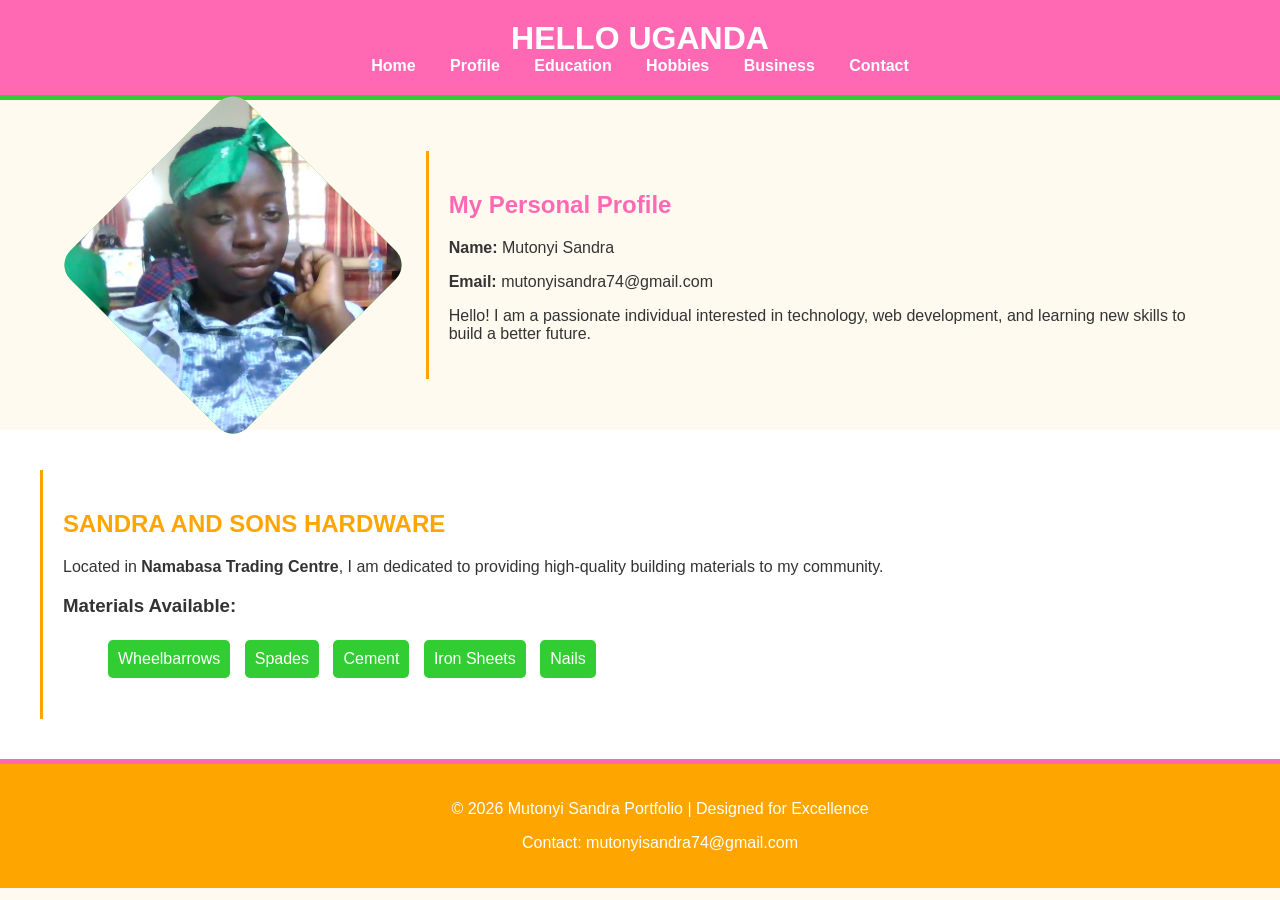
<file: MUTONYI SANDRA/Index.html>
<!DOCTYPE html>
<html lang="en">
<head>
    <meta charset="utf-8">
    <title>Mutonyi Sandra | Portfolio</title>

    <style>
        /* Color Theme & Variables */
        :root {
            --pink: #ff69b4;
            --lemon-green: #32cd32;
            --orange: #ffa500;
            --white: #ffffff;
        }

        body {
            font-family: 'Segoe UI', Tahoma, Geneva, Verdana, sans-serif;
            margin: 0;
            padding: 0;
            background-color: #fffaf0; /* Light cream background */
            color: #333;
        }

        /* Header Styles */
        header {
            background-color: var(--pink);
            padding: 20px;
            text-align: center;
            border-bottom: 5px solid var(--lemon-green);
        }

        .menu a {
            color: white;
            text-decoration: none;
            margin: 0 15px;
            font-weight: bold;
            transition: color 0.3s, transform 0.3s;
            display: inline-block;
        }

        .menu a:hover {
            color: var(--orange);
            transform: scale(1.2) rotate(5deg); /* Animation on hover */
        }

        /* Main Content Layout */
        .container {
            display: flex;
            flex-wrap: wrap;
            padding: 40px;
            align-items: center;
        }

        /* Heart Shaped Frame for Image */
        .profile-frame {
            flex: 1;
            min-width: 300px;
            display: flex;
            justify-content: center;
            animation: fadeIn 2s ease-in;
        }

        .heart-img {
            width: 250px;
            height: 250px;
            object-fit: cover;
            /* Heart Shape Clip Path */
            clip-path: path('M12 4.435c-1.989-5.399-12-4.597-12 3.568 0 4.06 3.06 6.06 12 14.194 8.94-8.134 12-10.134 12-14.194 0-8.165-10.011-8.967-12-3.568z');
            transform: scale(10); /* Adjusting path scale */
            background-color: var(--orange);
            border: 4px solid var(--lemon-green);
        }

        /* Standard Heart Shape using border-radius for better compatibility */
        .heart-fallback {
            width: 250px;
            height: 250px;
            background-color: var(--lemon-green);
            position: relative;
            transform: rotate(-45deg);
            overflow: hidden;
            border-radius: 20px;
        }
        
        .heart-fallback img {
            width: 100%;
            height: 100%;
            transform: rotate(45deg) scale(1.4);
            object-fit: cover;
        }

        .content-text {
            flex: 2;
            padding: 20px;
            border-left: 3px solid var(--orange);
        }

        /* Animations */
        @keyframes fadeIn {
            from { opacity: 0; transform: translateY(20px); }
            to { opacity: 1; transform: translateY(0); }
        }

        .business-list li {
            list-style: none;
            padding: 10px;
            margin: 5px;
            background: var(--lemon-green);
            color: white;
            display: inline-block;
            border-radius: 5px;
            animation: slideIn 0.5s ease-out forwards;
            opacity: 0;
        }

        @keyframes slideIn {
            from { transform: translateX(-50px); opacity: 0; }
            to { transform: translateX(0); opacity: 1; }
        }

        /* Footer */
        footer {
            background-color: var(--orange);
            color: white;
            text-align: center;
            padding: 20px;
            position: relative;
            bottom: 0;
            width: 100%;
            border-top: 5px solid var(--pink);
        }
    </style>

<header>
    <h1 style="color: white; margin: 0;">HELLO UGANDA</h1>
    <div class="menu">
         <a href="Index.html">Home</a>
        <a href="my profile.html">Profile</a>
        <a href="Education.html">Education</a>
        <a href="hobbies.html">Hobbies</a>
        <a href="mybusiness.html">Business</a>
        <a href="contact us.html">Contact</a>
    </div>
</header>

<div class="container" id="profile">
    <div class="profile-frame">
        <div class="heart-fallback">
            <img src="photo.jpg" alt="Mutonyi Sandra">
        </div>
    </div>

    <div class="content-text">
        <h2 style="color: var(--pink);">My Personal Profile</h2>
        <p><strong>Name:</strong> Mutonyi Sandra</p>
        <p><strong>Email:</strong> mutonyisandra74@gmail.com</p>
        <p>Hello! I am a passionate individual interested in technology, web development, and learning new skills to build a better future.</p>
    </div>
</div>

<div class="container" style="background-color: white;" id="business">
    <div class="content-text">
        <h2 style="color: var(--orange);">SANDRA AND SONS HARDWARE</h2>
        <p>Located in <strong>Namabasa Trading Centre</strong>, I am dedicated to providing high-quality building materials to my community.</p>
        <h3>Materials Available:</h3>
        <ul class="business-list">
            <li style="animation-delay: 0.1s;">Wheelbarrows</li>
            <li style="animation-delay: 0.2s;">Spades</li>
            <li style="animation-delay: 0.3s;">Cement</li>
            <li style="animation-delay: 0.4s;">Iron Sheets</li>
            <li style="animation-delay: 0.5s;">Nails</li>
        </ul>
    </div>
</div>

<footer>
    <p>&copy; 2026 Mutonyi Sandra Portfolio | Designed for Excellence</p>
    <p>Contact: mutonyisandra74@gmail.com</p>
</footer>

</body>
</html>
</file>
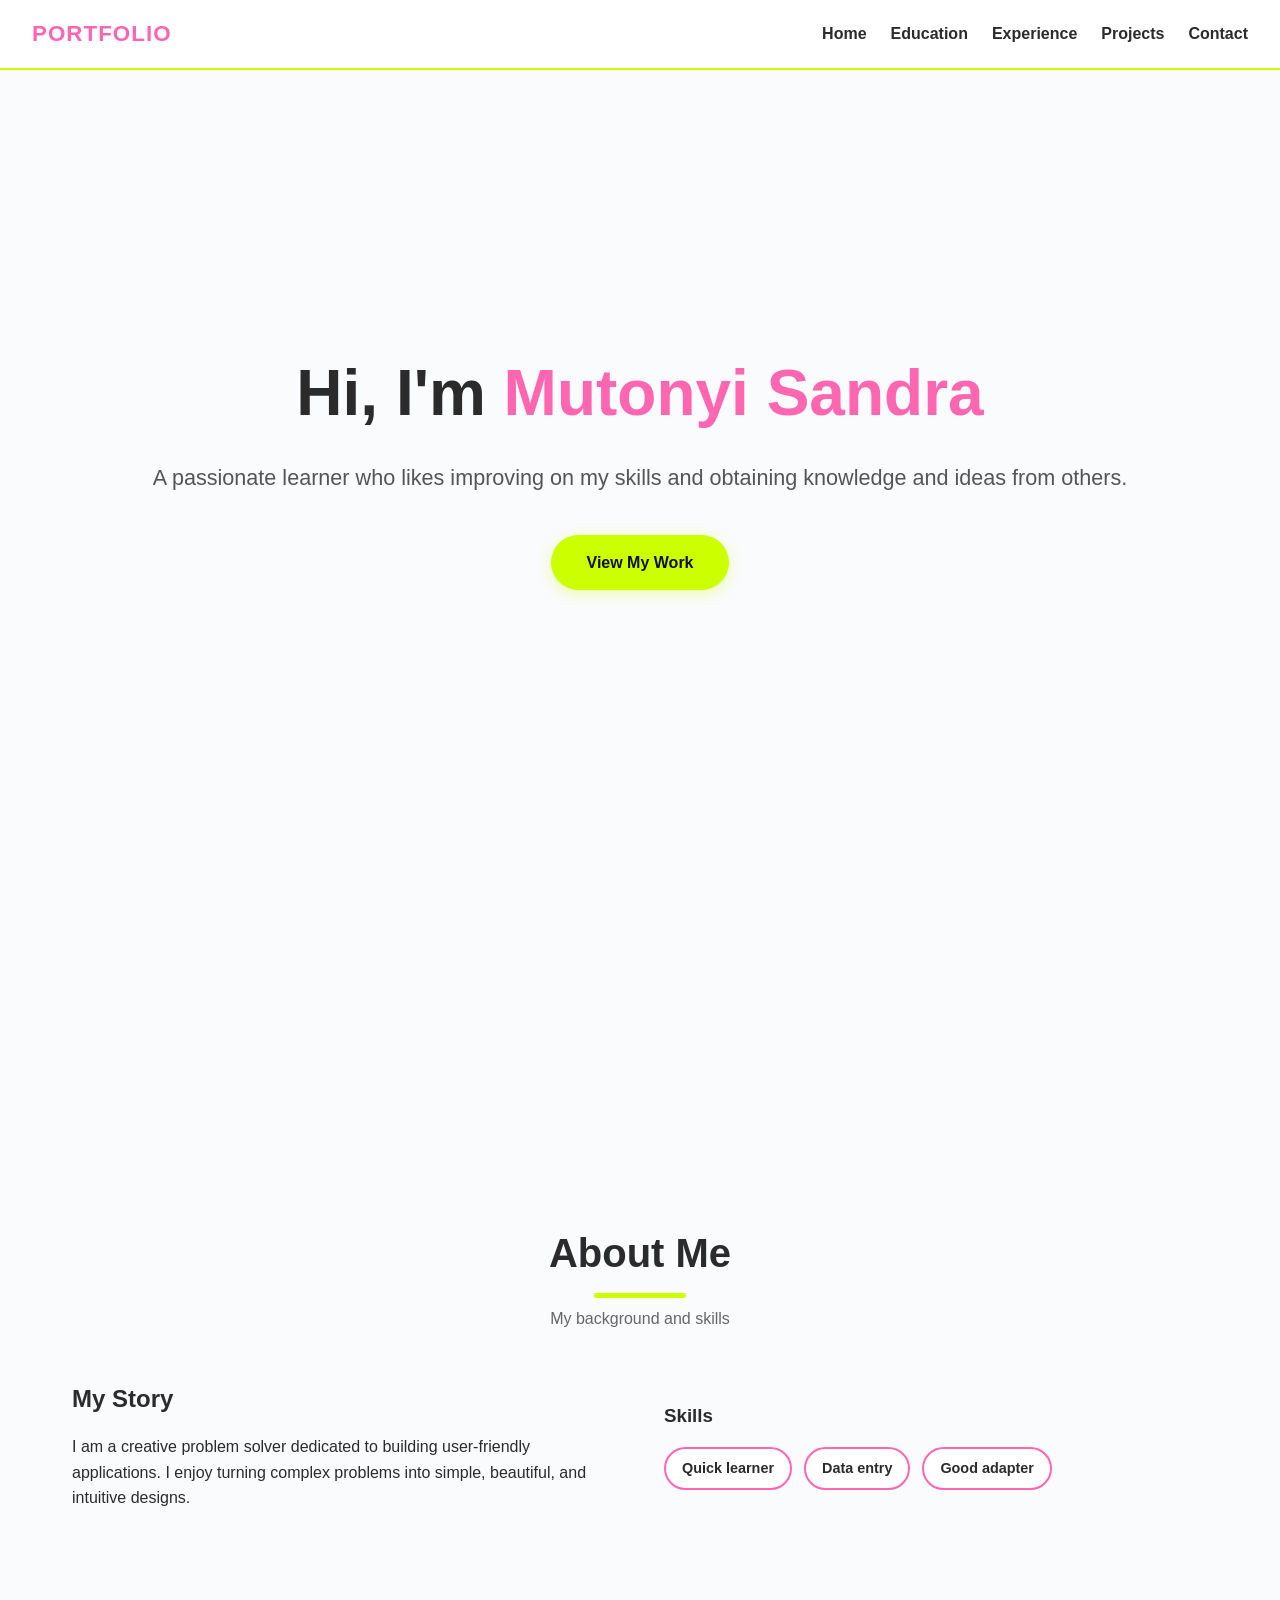
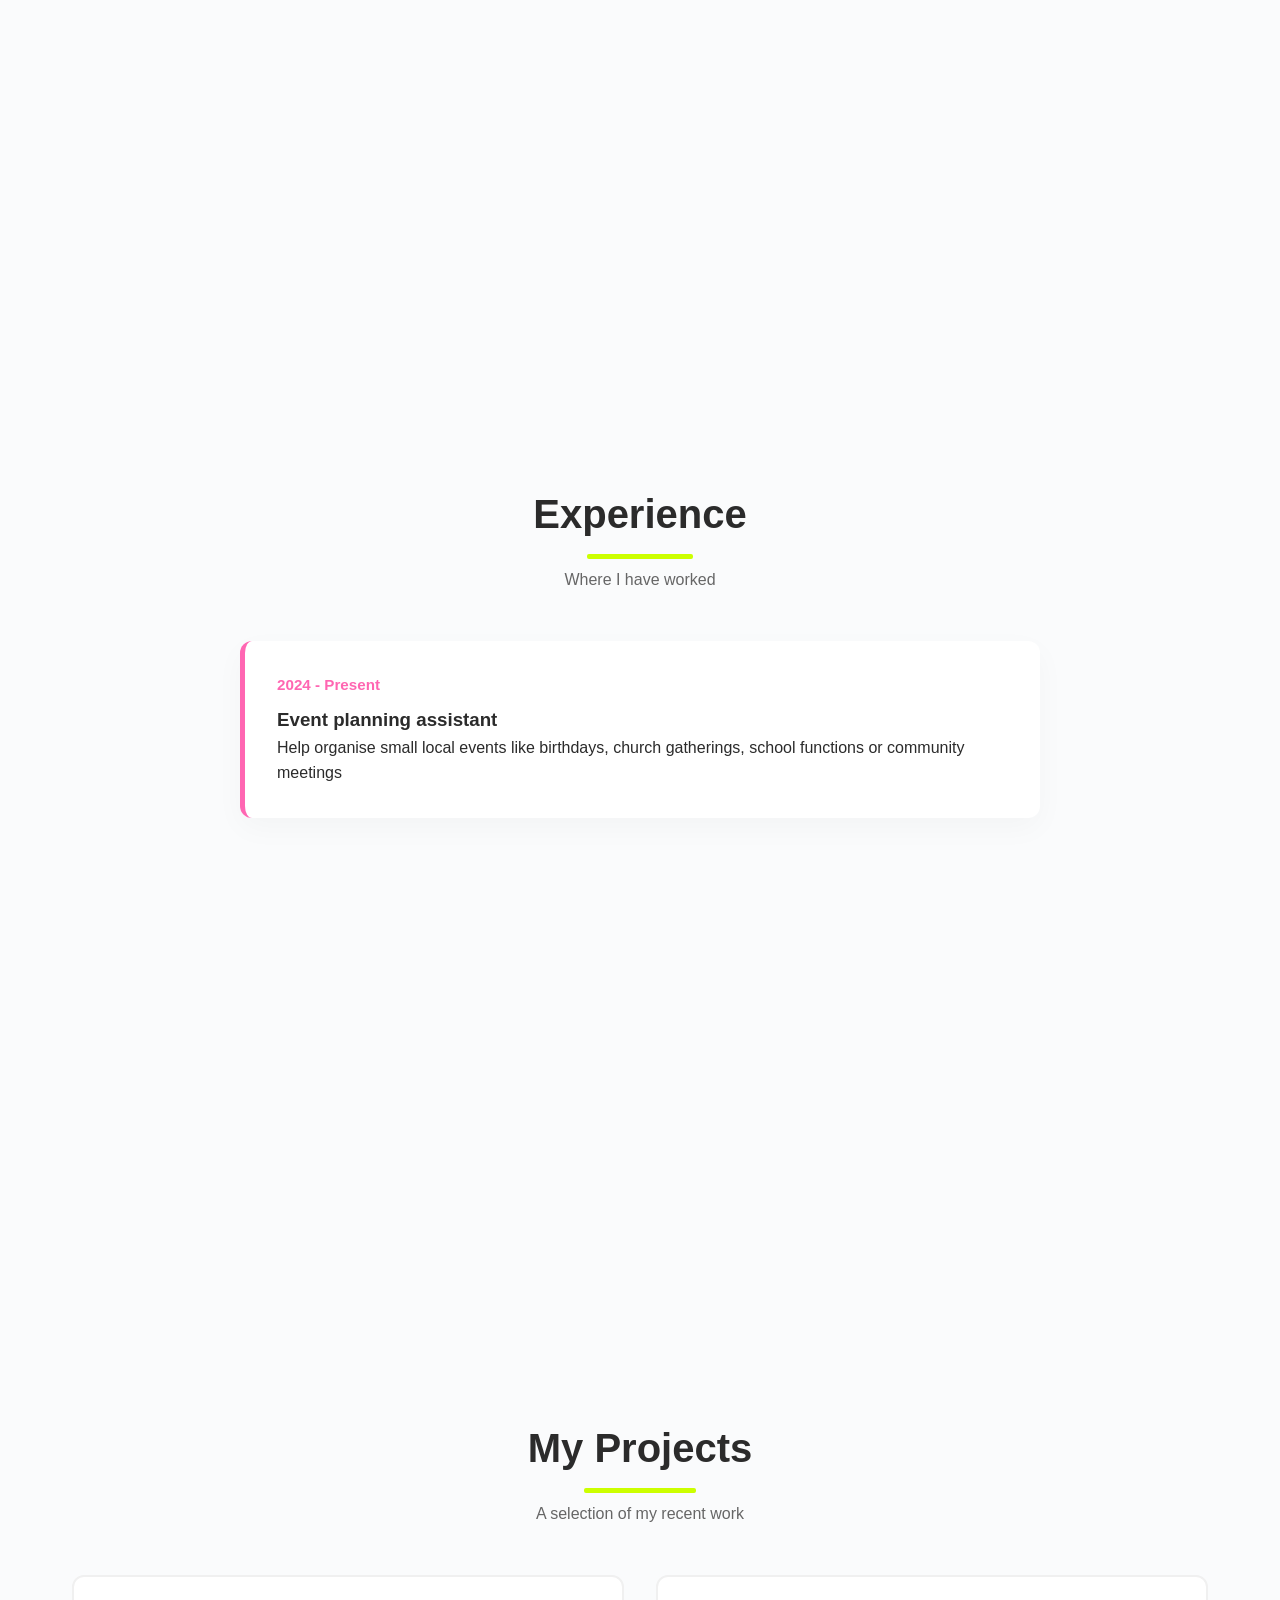
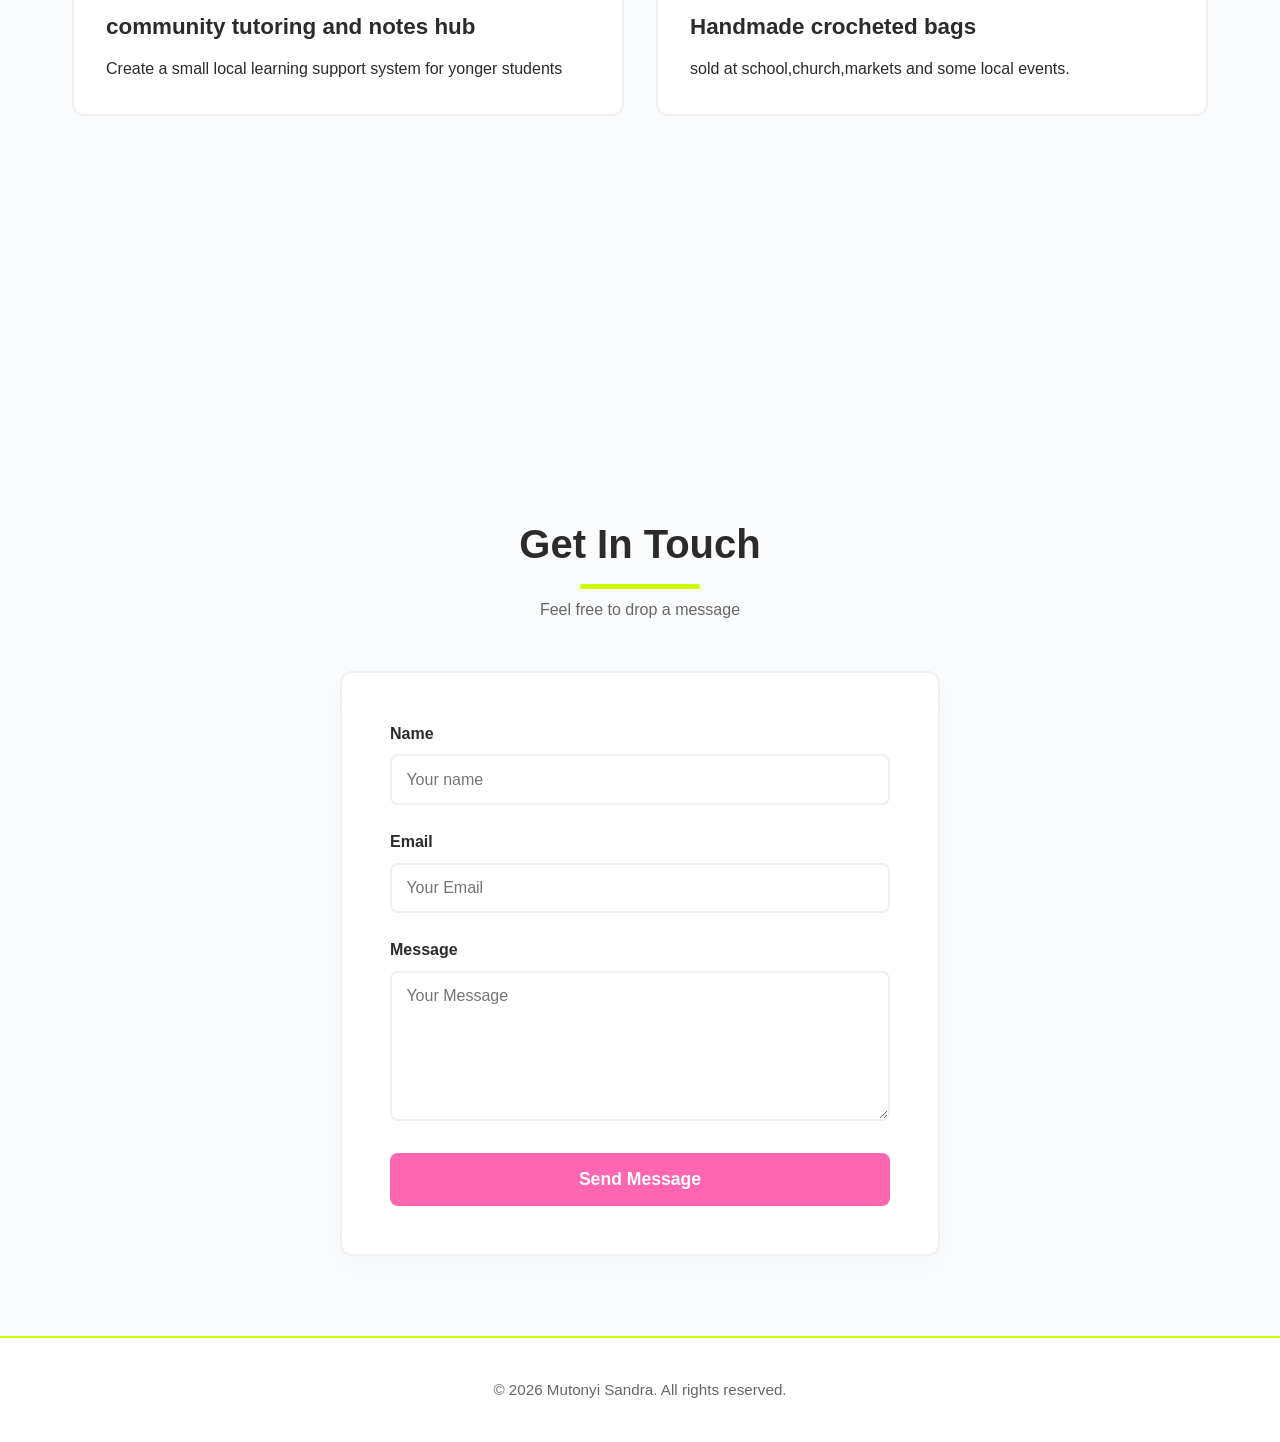
<file: mutonyi/Index.html>
<!DOCTYPE html>
<html lang="en">
<head>
    <meta charset="UTF-8">
    <meta name="viewport" content="width=device-width, initial-scale=1.0">
    <title>Personal Portfolio</title>
    <style>
        /* Base Reset & Variables */
        * {
            margin: 0;
            padding: 0;
            box-sizing: border-box;
            font-family: 'Segoe UI', Tahoma, Geneva, Verdana, sans-serif;
        }
        :root {
            --bg-color: #fafbfc;
            --text-color: #2b2b2b;
            --primary-pink: #ff66b2;
            --primary-pink-hover: #e04d97;
            --lemon-green: #ccff00;
            --lemon-green-dark: #a3cc00;
            --card-bg: #ffffff;
            --border-color: #f0f0f0;
        }
        html {
            scroll-behavior: smooth;
        }
        body {
            background-color: var(--bg-color);
            color: var(--text-color);
            line-height: 1.6;
        }

        /* Navigation Bar */
        nav {
            position: fixed;
            top: 0;
            width: 100%;
            background: rgba(255, 255, 255, 0.9);
            backdrop-filter: blur(10px);
            border-bottom: 2px solid var(--lemon-green);
            z-index: 1000;
            display: flex;
            justify-content: space-between;
            align-items: center;
            padding: 1rem 2rem;
        }
        .logo {
            font-weight: 800;
            font-size: 1.4rem;
            color: var(--primary-pink);
            text-transform: uppercase;
            letter-spacing: 1px;
        }
        .nav-links {
            display: flex;
            list-style: none;
            gap: 1.5rem;
        }
        .nav-links a {
            text-decoration: none;
            color: var(--text-color);
            font-weight: 600;
            transition: color 0.3s;
        }
        .nav-links a:hover {
            color: var(--primary-pink);
        }

        /* Section Layouts */
        section {
            padding: 7rem 2rem 5rem 2rem;
            min-height: 100vh;
            display: flex;
            flex-direction: column;
            justify-content: center;
            align-items: center;
            max-width: 1200px;
            margin: 0 auto;
        }
        h2 {
            font-size: 2.5rem;
            margin-bottom: 0.5rem;
            text-align: center;
            position: relative;
            display: inline-block;
        }
        h2::after {
            content: '';
            display: block;
            width: 50%;
            height: 5px;
            background: var(--lemon-green);
            margin: 0.5rem auto 0 auto;
            border-radius: 2px;
        }
        .subtitle {
            color: #666;
            margin-bottom: 3rem;
            text-align: center;
            font-weight: 500;
        }

        /* 1. Home Section */
        #home {
            text-align: center;
        }
        #home h1 {
            font-size: 4rem;
            margin-bottom: 1rem;
            font-weight: 800;
        }
        .highlight-pink {
            color: var(--primary-pink);
        }
        #home p {
            font-size: 1.35rem;
            color: #555;
            margin-bottom: 2.5rem;
        }
        .btn {
            display: inline-block;
            background: var(--lemon-green);
            color: #111;
            padding: 0.9rem 2.2rem;
            border-radius: 50px;
            text-decoration: none;
            font-weight: 700;
            box-shadow: 0 4px 15px rgba(204, 255, 0, 0.3);
            transition: all 0.3s ease;
        }
        .btn:hover {
            background: var(--lemon-green-dark);
            transform: translateY(-2px);
            box-shadow: 0 6px 20px rgba(204, 255, 0, 0.4);
        }

        /* 2. About Section */
        .about-content {
            display: grid;
            grid-template-columns: 1fr 1fr;
            gap: 3rem;
            align-items: center;
            width: 100%;
        }
        .about-text h3 {
            margin-bottom: 1rem;
            font-size: 1.5rem;
        }
        .skills-grid {
            display: flex;
            flex-wrap: wrap;
            gap: 0.75rem;
            margin-top: 1rem;
        }
        .skill-tag {
            background: #fff;
            border: 2px solid var(--primary-pink);
            color: var(--text-color);
            padding: 0.5rem 1rem;
            border-radius: 50px;
            font-size: 0.9rem;
            font-weight: 600;
        }

        /* 3. Experience Section */
        .timeline {
            width: 100%;
            max-width: 800px;
        }
        .timeline-item {
            background: var(--card-bg);
            padding: 2rem;
            border-radius: 12px;
            border-left: 5px solid var(--primary-pink);
            margin-bottom: 2rem;
            box-shadow: 0 10px 30px rgba(0,0,0,0.03);
        }
        .timeline-date {
            font-size: 0.95rem;
            color: var(--primary-pink);
            font-weight: 700;
            margin-bottom: 0.5rem;
        }

        /* 4. Projects Section */
        .projects-grid {
            display: grid;
            grid-template-columns: repeat(auto-fit, minmax(300px, 1fr));
            gap: 2rem;
            width: 100%;
        }
        .project-card {
            background: var(--card-bg);
            border: 2px solid var(--border-color);
            border-radius: 12px;
            overflow: hidden;
            transition: all 0.3s ease;
        }
        .project-card:hover {
            transform: translateY(-5px);
            border-color: var(--lemon-green);
            box-shadow: 0 10px 20px rgba(0,0,0,0.05);
        }
        .project-info {
            padding: 2rem;
        }
        .project-info h3 {
            margin-bottom: 0.75rem;
            font-size: 1.4rem;
        }

        /* 5. Contact Section */
        .contact-form {
            background: var(--card-bg);
            border: 2px solid var(--border-color);
            padding: 3rem;
            border-radius: 12px;
            width: 100%;
            max-width: 600px;
            box-shadow: 0 10px 30px rgba(0,0,0,0.02);
        }
        .form-group {
            margin-bottom: 1.5rem;
        }
        .form-group label {
            display: block;
            margin-bottom: 0.5rem;
            font-weight: 600;
        }
        .form-group input, .form-group textarea {
            width: 100%;
            padding: 0.9rem;
            border: 2px solid var(--border-color);
            border-radius: 8px;
            font-size: 1rem;
            transition: border-color 0.3s;
        }
        .form-group input:focus, .form-group textarea:focus {
            outline: none;
            border-color: var(--primary-pink);
        }
        .form-group textarea {
            resize: vertical;
            height: 150px;
        }
        .contact-form button {
            width: 100%;
            padding: 1rem;
            background: var(--primary-pink);
            color: white;
            border: none;
            border-radius: 8px;
            font-size: 1.1rem;
            font-weight: 700;
            cursor: pointer;
            transition: background 0.3s;
        }
        .contact-form button:hover {
            background: var(--primary-pink-hover);
        }

        /* Footer */
        footer {
            text-align: center;
            padding: 2.5rem;
            border-top: 2px solid var(--lemon-green);
            background: #fff;
            font-size: 0.95rem;
            color: #666;
            font-weight: 500;
        }

        /* Responsive Design */
        @media (max-width: 768px) {
            .about-content {
                grid-template-columns: 1fr;
                gap: 2rem;
            }
            nav {
                flex-direction: column;
                gap: 1rem;
                padding: 1rem;
            }
            #home h1 {
                font-size: 2.8rem;
            }
        }
    </style>
</head>
<body>

    <!-- Navigation Bar -->
    <nav>
        <div class="logo">Portfolio</div>
        <ul class="nav-links">
            <li><a href="index.html">Home</a></li>
            <li><a href="education.html">Education</a></li>
            <li><a href="#experience">Experience</a></li>
            <li><a href="#projects">Projects</a></li>
            <li><a href="#contact">Contact</a></li>
        </ul>
    </nav>

    <!-- 1. Home Section -->
    <section id="home">
        <h1>Hi, I'm <span class="highlight-pink">Mutonyi Sandra</span></h1>
        <p>A passionate learner who likes improving on my skills and obtaining knowledge and ideas from others.</p>
        <a href="#projects" class="btn">View My Work</a>
    </section>

    <!-- 2. About Section -->
    <section id="about">
        <h2>About Me</h2>
        <p class="subtitle">My background and skills</p>
        <div class="about-content">
            <div class="about-text">
                <h3>My Story</h3>
                <p>I am a creative problem solver dedicated to building user-friendly applications. I enjoy turning complex problems into simple, beautiful, and intuitive designs.</p>
            </div>
            <div class="about-skills">
                <h3>Skills</h3>
                <div class="skills-grid">
                    <span class="skill-tag">Quick learner</span>
                    <span class="skill-tag">Data entry</span>
                    <span class="skill-tag">Good adapter</span>
                            </div>
        </div>
    </section>

    <!-- 3. Experience Section -->
    <section id="experience">
        <h2>Experience</h2>
        <p class="subtitle">Where I have worked</p>
        <div class="timeline">
            <div class="timeline-item">
                <div class="timeline-date">2024 - Present</div>
                <h3>Event planning assistant</h3>
                <p>Help organise small local events like birthdays, church gatherings, school functions or community meetings </p>
            </div>
           
        </div>
    </section>

    <!-- 4. Projects Section -->
    <section id="projects">
        <h2>My Projects</h2>
        <p class="subtitle">A selection of my recent work</p>
        <div class="projects-grid">
            <div class="project-card">
                <div class="project-info">
                    <h3>community tutoring and notes hub</h3>
                    <p>Create a small local learning support system for yonger students</p>
                </div>
            </div>
            <div class="project-card">
                <div class="project-info">
                    <h3>Handmade crocheted bags</h3>
                    <p>sold at school,church,markets and some local events.</p>
                </div>
            </div>
        </div>
    </section>

    <!-- 5. Contact Section -->
    <section id="contact">
        <h2>Get In Touch</h2>
        <p class="subtitle">Feel free to drop a message</p>
        <form class="contact-form" action="#" method="POST">
            <div class="form-group">
                <label for="name">Name</label>
                <input type="text" id="name" name="name"required placeholder="Your name">
            </div>
            <div class="form-group">
                <label for="email">Email</label>
                <input type="email" id="email" name="email" required placeholder="Your Email">
            </div>
            <div class="form-group">
                <label for="message">Message</label>
                <textarea id="message" name="message" required placeholder="Your Message"></textarea>
            </div>
            <button type="submit">Send Message</button>
        </form>
    </section>

    <!-- Footer -->
    <footer>
        <p>&copy; 2026 Mutonyi Sandra. All rights reserved.</p>
    </footer>

</body>
</html>
</file>
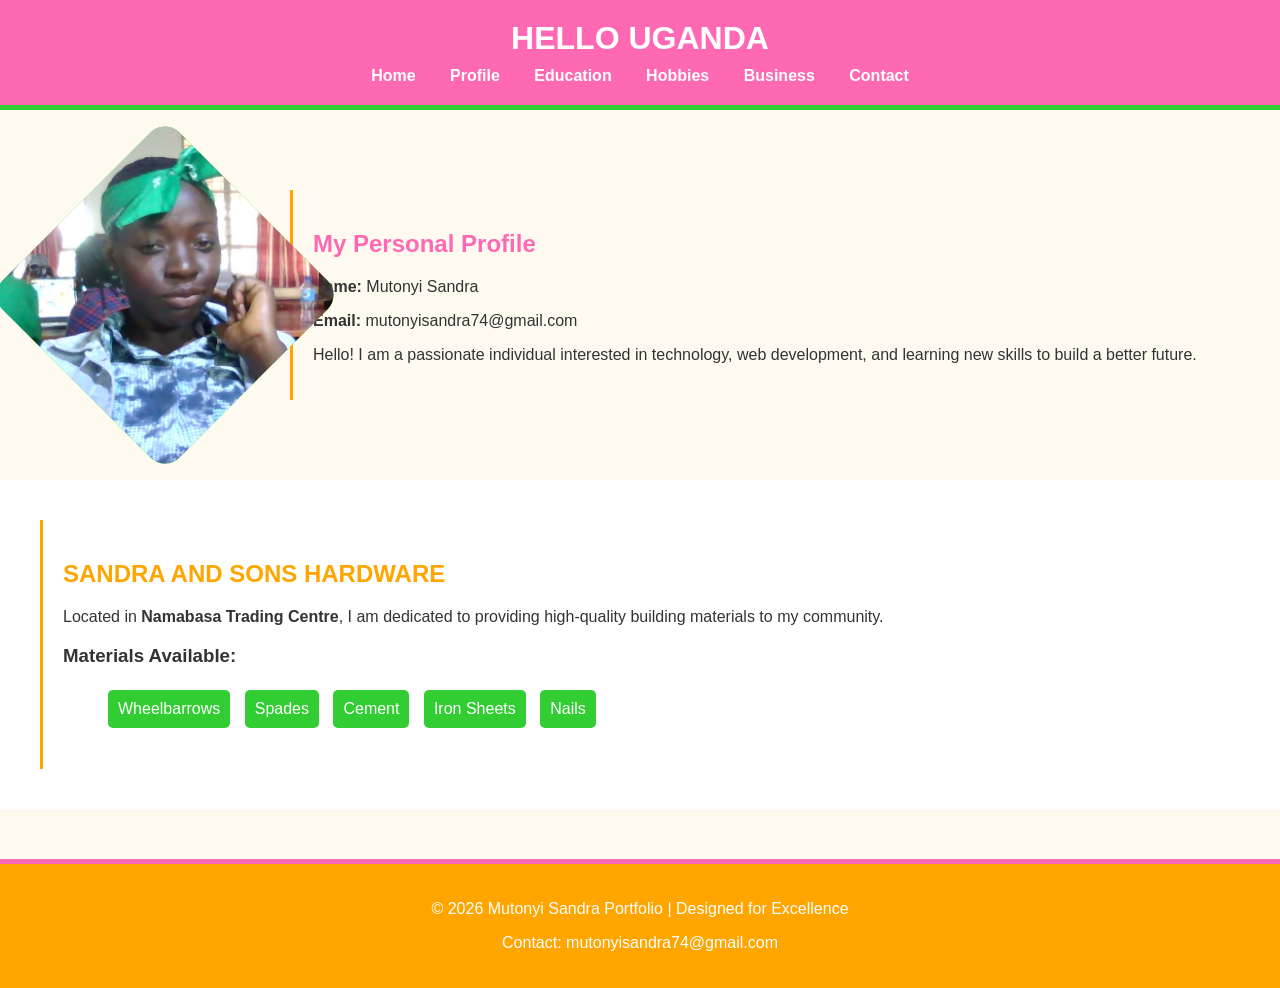
<file: Sandra/index.html>
<!DOCTYPE html>
<html lang="en">
<head>
    <meta charset="utf-8">
    <title>Mutonyi Sandra | Portfolio</title>
    <link rel="stylesheet" href="style.css">
</head>
<body>

<header>
    <h1 style="color: white; margin: 0; padding-bottom: 10px;">HELLO UGANDA</h1>
    <div class="menu">
        <a href="index.html">Home</a>
        <a href="my profile.html">Profile</a>
        <a href="Education.html">Education</a>
        <a href="hobbies.html">Hobbies</a>
        <a href="mybusiness.html">Business</a>
        <a href="contact us.html">Contact</a>
    </div>
</header>

<div class="container" id="profile">
    <div class="heart-fallback">
        <img src="photo.jpg" alt="Mutonyi Sandra">
    </div>

    <div class="content-text">
        <h2 style="color: var(--pink);">My Personal Profile</h2>
        <p><strong>Name:</strong> Mutonyi Sandra</p>
        <p><strong>Email:</strong> mutonyisandra74@gmail.com</p>
        <p>Hello! I am a passionate individual interested in technology, web development, and learning new skills to build a better future.</p>
    </div>
</div>

<div class="container" style="background-color: white;" id="business">
    <div class="content-text">
        <h2 style="color: var(--orange);">SANDRA AND SONS HARDWARE</h2>
        <p>Located in <strong>Namabasa Trading Centre</strong>, I am dedicated to providing high-quality building materials to my community.</p>
        <h3>Materials Available:</h3>
        <ul class="business-list">
            <li style="animation-delay: 0.1s; opacity: 1;">Wheelbarrows</li>
            <li style="animation-delay: 0.2s; opacity: 1;">Spades</li>
            <li style="animation-delay: 0.3s; opacity: 1;">Cement</li>
            <li style="animation-delay: 0.4s; opacity: 1;">Iron Sheets</li>
            <li style="animation-delay: 0.5s; opacity: 1;">Nails</li>
        </ul>
    </div>
</div>

<footer>
    <p>&copy; 2026 Mutonyi Sandra Portfolio | Designed for Excellence</p>
    <p>Contact: mutonyisandra74@gmail.com</p>
</footer>

</body>
</html>
</file>
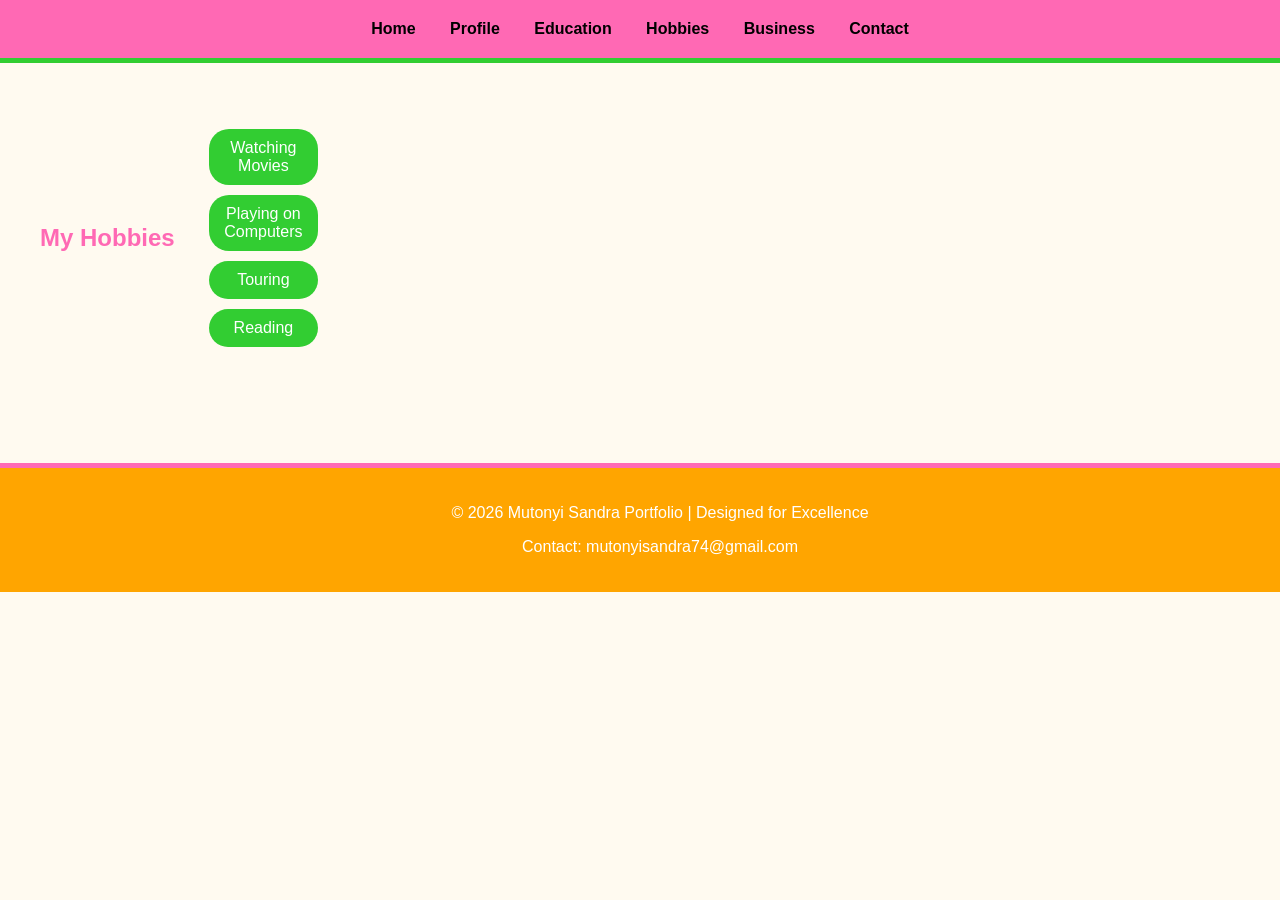
<file: MUTONYI SANDRA/hobbies.html>
<!DOCTYPE html>
<html lang="en">
<head>
    <meta charset="utf-8">
    <title>Education | Mutonyi Sandra</title>
    <link rel="stylesheet" href="style.css"> <style>
        :root { --pink: #ff69b4; --lemon-green: #32cd32; --orange: #ffa500; }
        body { font-family: sans-serif; margin: 0; background-color: #fffaf0; }
        header { background-color: var(--pink); padding: 20px; text-align: center; border-bottom: 5px solid var(--lemon-green); }
        .menu a { color: black; text-decoration: none; margin: 0 15px; font-weight: bold; }
        .container { padding: 40px; text-align: center; }
        table { width: 80%; margin: auto; border-collapse: collapse; background: white; }
        th { background-color: var(--orange); color: white; padding: 15px; }
        td { border: 1px solid #ddd; padding: 12px; }
        footer { background-color: var(--orange); color: white; text-align: center; padding: 20px; margin-top: 50px; }
    </style>

    <header>
 <div class="menu">
         <a href="Index.html">Home</a>
        <a href="my profile.html">Profile</a>
        <a href="Education.html">Education</a>
        <a href="hobbies.html">Hobbies</a>
        <a href="mybusiness.html">Business</a>
        <a href="contact us.html">Contact</a>
    </div>
</header>

<div class="container">
    <h2 style="color: var(--pink);">My Hobbies</h2>
    <ul style="list-style: none; padding: 0;">
        <li style="background: var(--lemon-green); color: white; margin: 10px auto; width: 50%; padding: 10px; border-radius: 20px;">Watching Movies</li>
        <li style="background: var(--lemon-green); color: white; margin: 10px auto; width: 50%; padding: 10px; border-radius: 20px;">Playing on Computers</li>
        <li style="background: var(--lemon-green); color: white; margin: 10px auto; width: 50%; padding: 10px; border-radius: 20px;">Touring</li>
        <li style="background: var(--lemon-green); color: white; margin: 10px auto; width: 50%; padding: 10px; border-radius: 20px;">Reading</li>
    </ul>
</div>
<footer>
    <p>&copy; 2026 Mutonyi Sandra Portfolio | Designed for Excellence</p>
    <p>Contact: mutonyisandra74@gmail.com</p>
</footer>
</body>
</html>
</file>
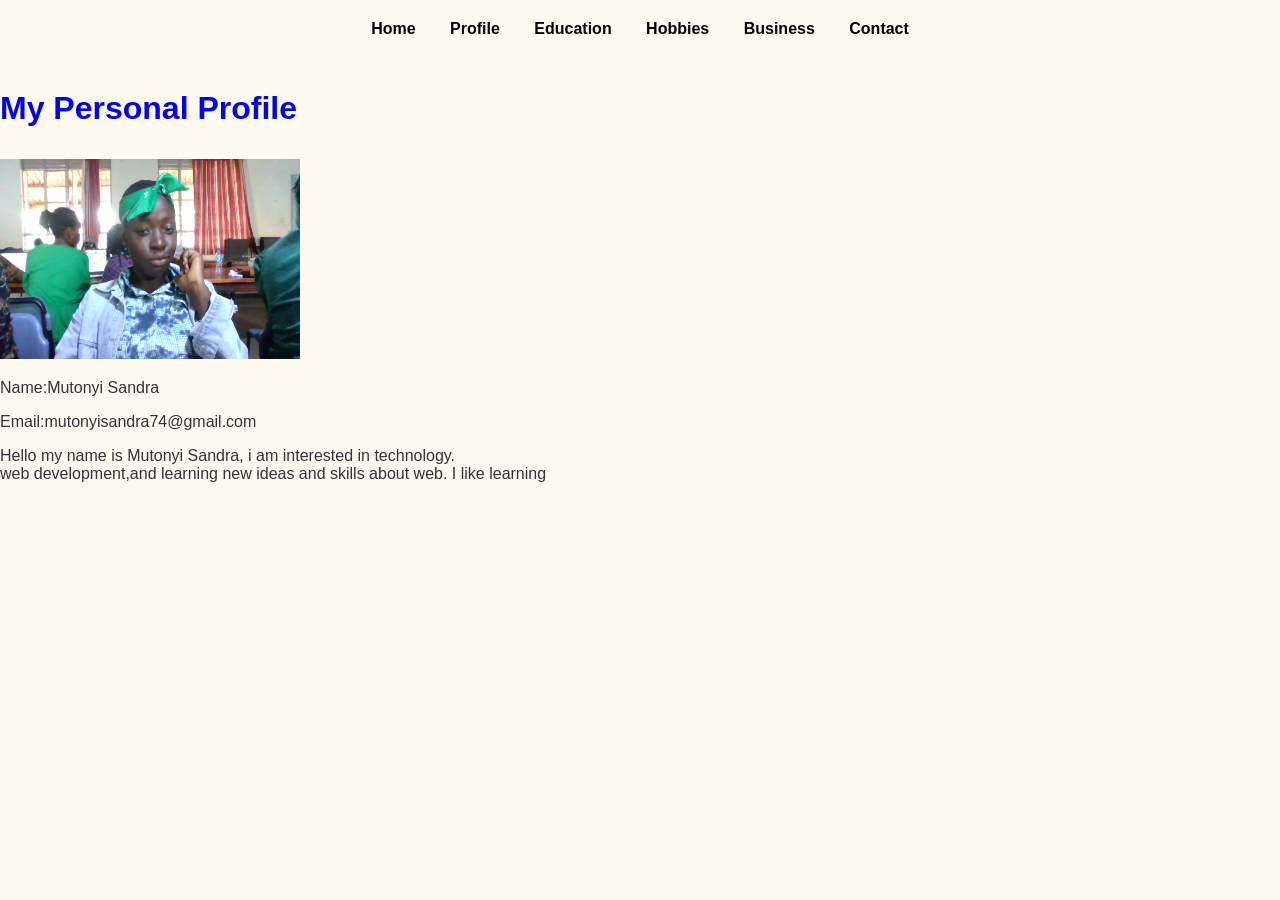
<file: MUTONYI SANDRA/my profile.html>
<!DOCTYPE html>
<html>
 <head>
    <meta charset="utf-8">
    <title>Mutonyi Sandra|portfolio</title>
        <link rel="stylesheet" href="style.css">
        </head>
        <body> 
<!---heading--->
   <header>
     <div class="menu">
         <a href="Index.html">Home</a>
        <a href="my profile.html">Profile</a>
        <a href="Education.html">Education</a>
        <a href="hobbies.html">Hobbies</a>
        <a href="mybusiness.html">Business</a>
        <a href="contact us.html">Contact</a>
    </div>
</header>                                                                                                                                                                                                                                        

    <h1><p style ="color:blue;">My Personal Profile</p></h1>
    <img src="photo.jpg"width="300" height="200"<br>

        <p> Name:Mutonyi Sandra</p>
        <p>Email:mutonyisandra74@gmail.com</p>
         <p>Hello my name is Mutonyi Sandra, i am interested in technology.<br>
        web development,and learning new ideas and skills about web. I like learning<br>
        </p>
        </body>
        </html>
</file>
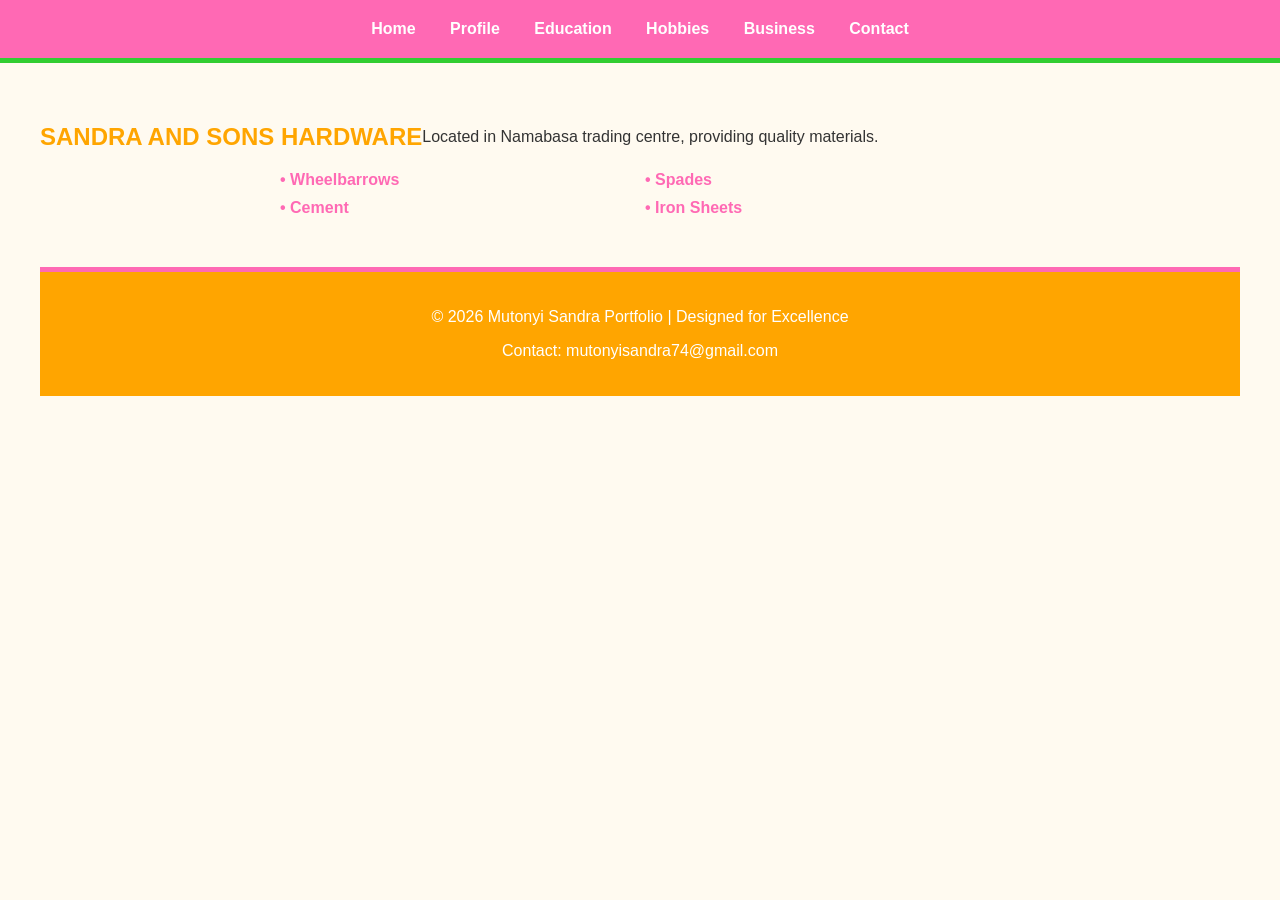
<file: MUTONYI SANDRA/mybusiness.html>
<!DOCTYPE html>
<html lang="en">
<head>
    <meta charset="utf-8">
    <title>Education | Mutonyi Sandra</title>
    <link rel="stylesheet" href="style.css"> <style>
        :root { --pink: #ff69b4; --lemon-green: #32cd32; --orange: #ffa500; }
        body { font-family: sans-serif; margin: 0; background-color: #fffaf0; }
        header { background-color: var(--pink); padding: 20px; text-align: center; border-bottom: 5px solid var(--lemon-green); }
        .menu a { color: white; text-decoration: none; margin: 0 15px; font-weight: bold; }
        .container { padding: 40px; text-align: center; }
        table { width: 80%; margin: auto; border-collapse: collapse; background: white; }
        th { background-color: var(--orange); color: white; padding: 15px; }
        td { border: 1px solid #ddd; padding: 12px; }
        footer { background-color: var(--orange); color: white; text-align: center; padding: 20px; margin-top: 50px; }
    </style>

    <body>
    <header>
     <div class="menu">
         <a href="Index.html">Home</a>
        <a href="my profile.html">Profile</a>
        <a href="Education.html">Education</a>
        <a href="hobbies.html">Hobbies</a>
        <a href="mybusiness.html">Business</a>
        <a href="contact us.html">Contact</a>
    </div>
</header>

    
   <div class="container">
    <h2 style="color: var(--orange);">SANDRA AND SONS HARDWARE</h2>
    <p>Located in Namabasa trading centre, providing quality materials.</p>
    <div style="display: grid; grid-template-columns: 1fr 1fr; gap: 10px; text-align: left; width: 60%; margin: auto;">
        <div style="color: var(--pink); font-weight: bold;">• Wheelbarrows</div>
        <div style="color: var(--pink); font-weight: bold;">• Spades</div>
        <div style="color: var(--pink); font-weight: bold;">• Cement</div>
        <div style="color: var(--pink); font-weight: bold;">• Iron Sheets</div>
        </div>
       <footer>
    <p>&copy; 2026 Mutonyi Sandra Portfolio | Designed for Excellence</p>
    <p>Contact: mutonyisandra74@gmail.com</p>
</footer>
</html>
</file>
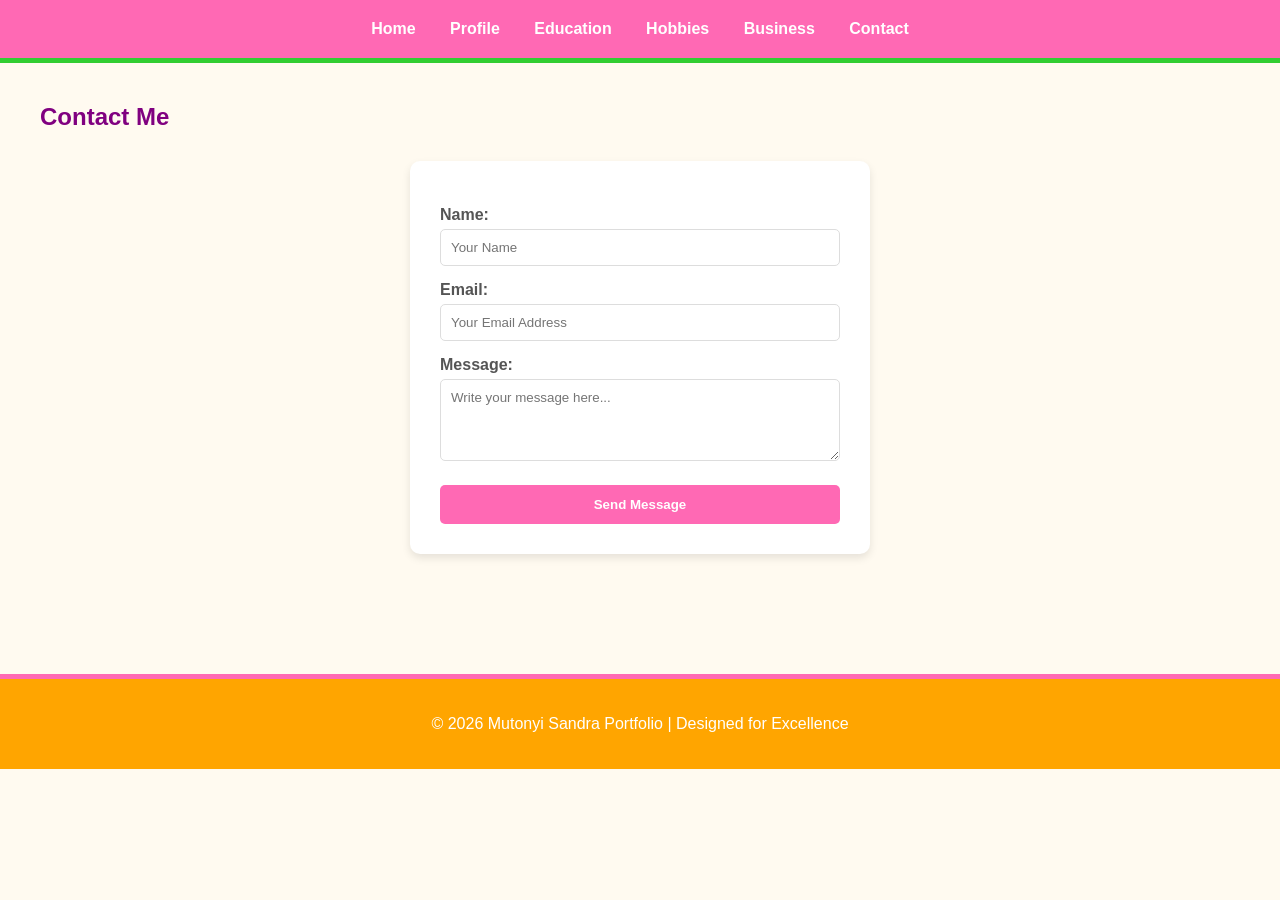
<file: Sandra/contact us.html>
<!DOCTYPE html>
<html lang="en">
<head>
    <meta charset="utf-8">
    <title>Contact Us | Mutonyi Sandra</title>
    <link rel="stylesheet" href="style.css">
</head>
<body>

<header> 
    <div class="menu">
        <a href="index.html">Home</a>
        <a href="my profile.html">Profile</a>
        <a href="Education.html">Education</a>
        <a href="hobbies.html">Hobbies</a>
        <a href="mybusiness.html">Business</a>
        <a href="contact us.html">Contact</a>
    </div>
</header>

<div class="container">
    <div style="width: 100%;">
        <h2 style="color: purple; margin: 0;">Contact Me</h2>
        
        <form action="#" method="POST">
            <label for="name">Name:</label>
            <input type="text" id="name" name="username" placeholder="Your Name" required>
            
            <label for="Email">Email:</label>
            <input type="email" id="Email" name="useremail" placeholder="Your Email Address" required>
            
            <label for="message">Message:</label>
            <textarea id="message" name="message" rows="4" placeholder="Write your message here..." required style="width: 100%; border-radius: 5px; border: 1px solid #ddd; padding: 10px; margin-top: 5px; box-sizing: border-box; font-family: sans-serif;"></textarea>
            
            <button type="submit">Send Message</button>
        </form>
    </div>
</div>

<footer>
    <p>&copy; 2026 Mutonyi Sandra Portfolio | Designed for Excellence</p>
</footer>

</body>
</html>
</file>
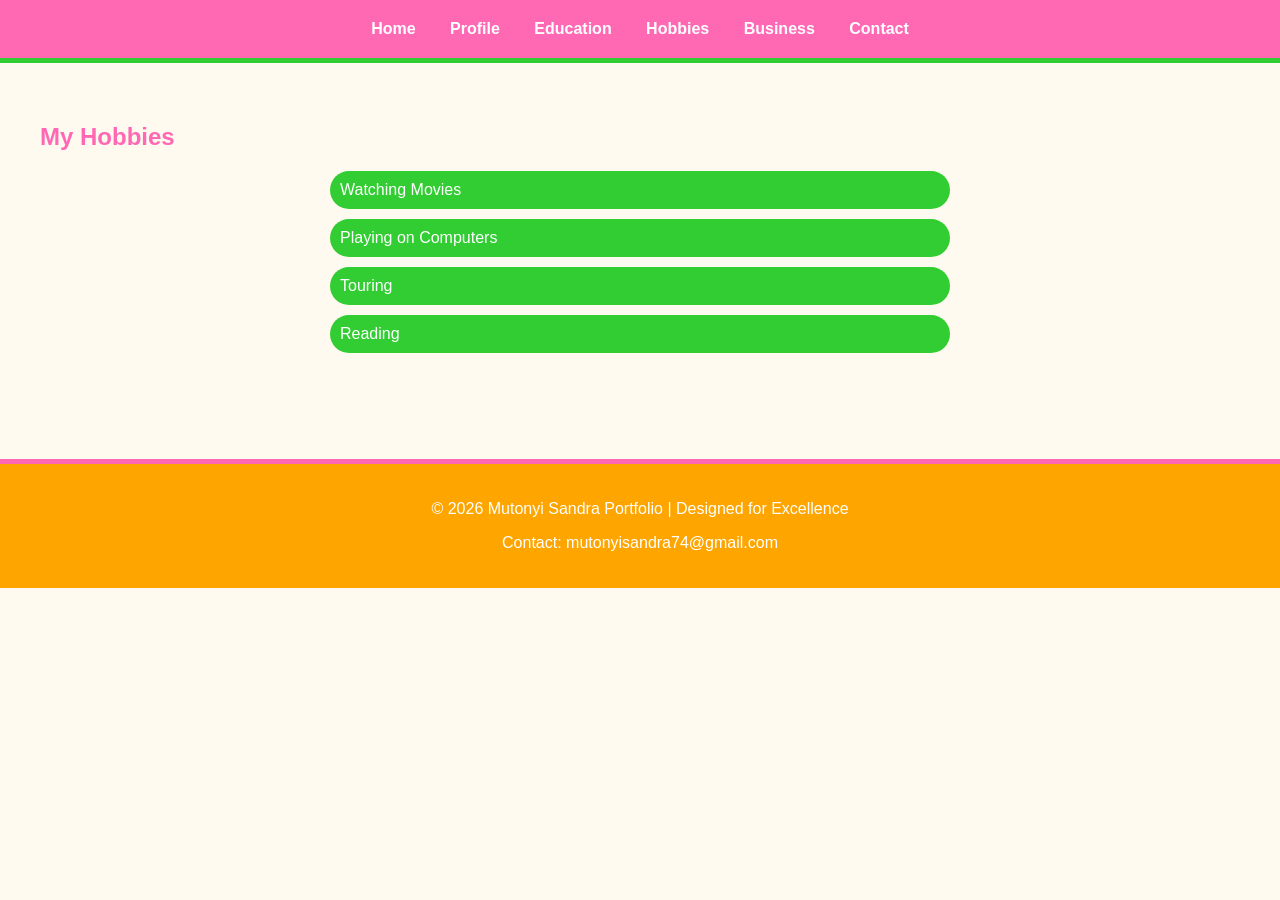
<file: Sandra/hobbies.html>
<!DOCTYPE html>
<html lang="en">
<head>
    <meta charset="utf-8">
    <title>Hobbies | Mutonyi Sandra</title>
    <link rel="stylesheet" href="style.css">
</head>
<body>

<header>
    <div class="menu">
        <a href="index.html">Home</a>
        <a href="my profile.html">Profile</a>
        <a href="Education.html">Education</a>
        <a href="hobbies.html">Hobbies</a>
        <a href="mybusiness.html">Business</a>
        <a href="contact us.html">Contact</a>
    </div>
</header>

<div class="container">
    <div style="width: 100%;">
        <h2 style="color: var(--pink);">My Hobbies</h2>
        <ul style="list-style: none; padding: 0;">
            <li style="background: var(--lemon-green); color: white; margin: 10px auto; width: 50%; padding: 10px; border-radius: 20px;">Watching Movies</li>
            <li style="background: var(--lemon-green); color: white; margin: 10px auto; width: 50%; padding: 10px; border-radius: 20px;">Playing on Computers</li>
            <li style="background: var(--lemon-green); color: white; margin: 10px auto; width: 50%; padding: 10px; border-radius: 20px;">Touring</li>
            <li style="background: var(--lemon-green); color: white; margin: 10px auto; width: 50%; padding: 10px; border-radius: 20px;">Reading</li>
        </ul>
    </div>
</div>

<footer>
    <p>&copy; 2026 Mutonyi Sandra Portfolio | Designed for Excellence</p>
    <p>Contact: mutonyisandra74@gmail.com</p>
</footer>

</body>
</html>
</file>
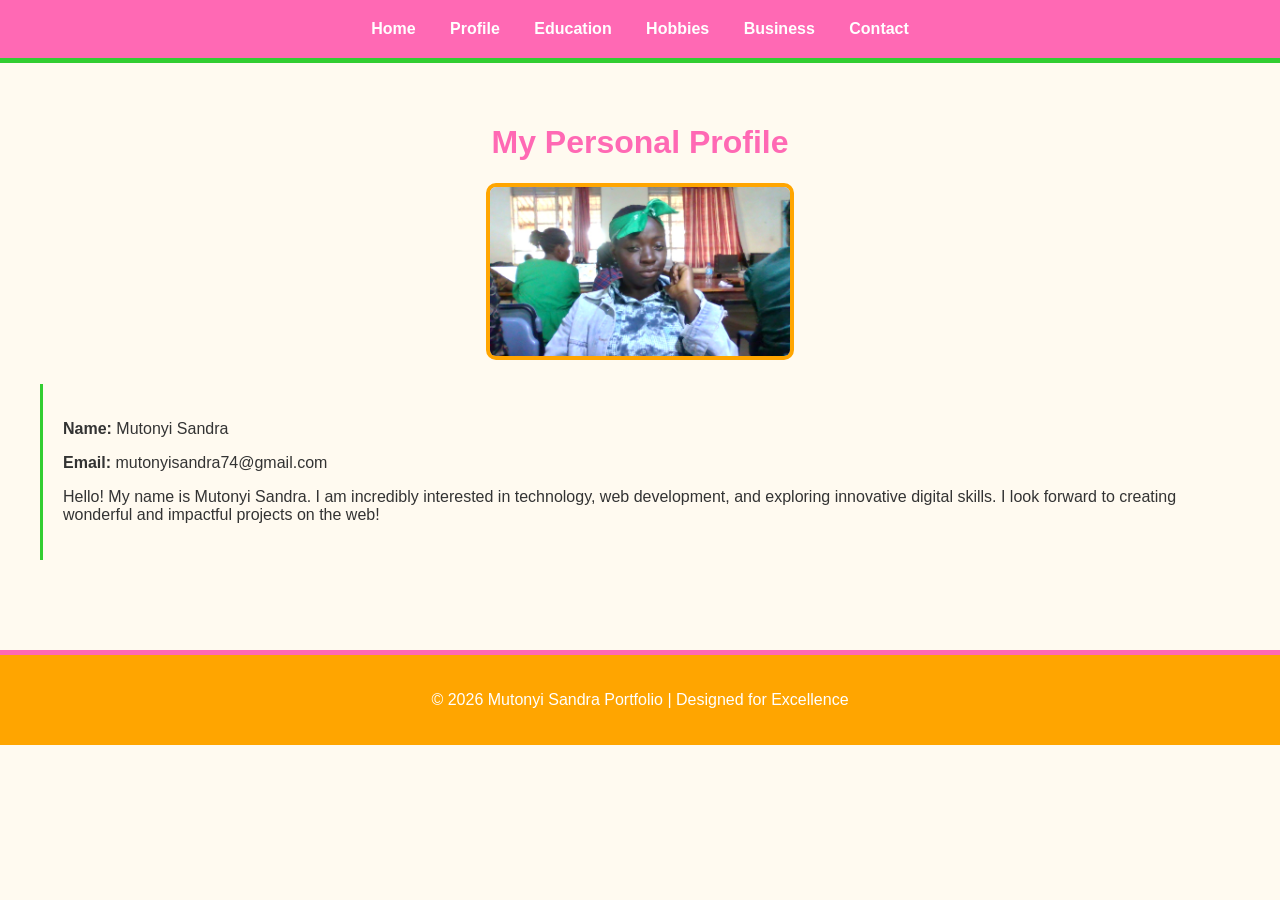
<file: Sandra/my profile.html>
<!DOCTYPE html>
<html lang="en">
<head>
    <meta charset="utf-8">
    <title>Mutonyi Sandra | Profile</title>
    <link rel="stylesheet" href="style.css">
</head>
<body> 

<header>
    <div class="menu">
        <a href="index.html">Home</a>
        <a href="my profile.html">Profile</a>
        <a href="Education.html">Education</a>
        <a href="hobbies.html">Hobbies</a>
        <a href="mybusiness.html">Business</a>
        <a href="contact us.html">Contact</a>
    </div>
</header>                                                                                                                                                                                                                                        

<div class="container">
    <div style="text-align: center; width: 100%;">
        <h1 style="color: var(--pink);">My Personal Profile</h1>
        <img src="photo.jpg" alt="Mutonyi Sandra" style="width: 300px; height: auto; border-radius: 10px; border: 4px solid var(--orange); margin-bottom: 20px;">
    </div>
    
    <div class="content-text" style="width: 80%; margin: auto; border-left: 3px solid var(--lemon-green);">
        <p><strong>Name:</strong> Mutonyi Sandra</p>
        <p><strong>Email:</strong> mutonyisandra74@gmail.com</p>
        <p>Hello! My name is Mutonyi Sandra. I am incredibly interested in technology, web development, and exploring innovative digital skills. I look forward to creating wonderful and impactful projects on the web!</p>
    </div>
</div>

<footer>
    <p>&copy; 2026 Mutonyi Sandra Portfolio | Designed for Excellence</p>
</footer>

</body>
</html>
</file>
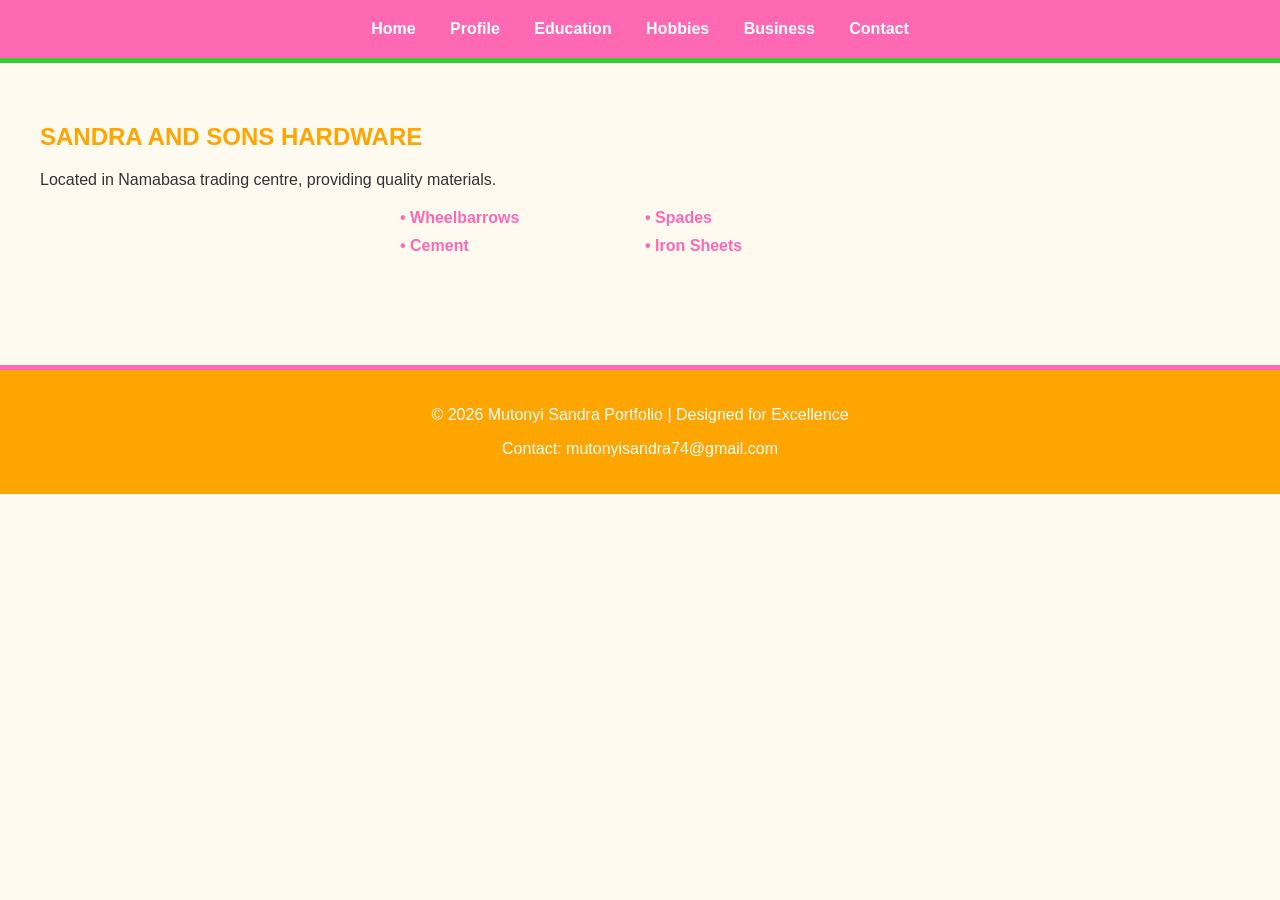
<file: Sandra/mybusiness.html>
<!DOCTYPE html>
<html lang="en">
<head>
    <meta charset="utf-8">
    <title>Business | Mutonyi Sandra</title>
    <link rel="stylesheet" href="style.css">
</head>
<body>

<header>
     <div class="menu">
        <a href="index.html">Home</a>
        <a href="my profile.html">Profile</a>
        <a href="Education.html">Education</a>
        <a href="hobbies.html">Hobbies</a>
        <a href="mybusiness.html">Business</a>
        <a href="contact us.html">Contact</a>
    </div>
</header>
    
<div class="container">
    <div style="width: 100%;">
        <h2 style="color: var(--orange);">SANDRA AND SONS HARDWARE</h2>
        <p>Located in Namabasa trading centre, providing quality materials.</p>
        <div style="display: grid; grid-template-columns: 1fr 1fr; gap: 10px; text-align: left; width: 40%; margin: 20px auto;">
            <div style="color: var(--pink); font-weight: bold;">• Wheelbarrows</div>
            <div style="color: var(--pink); font-weight: bold;">• Spades</div>
            <div style="color: var(--pink); font-weight: bold;">• Cement</div>
            <div style="color: var(--pink); font-weight: bold;">• Iron Sheets</div>
        </div>
    </div>
</div>

<footer>
    <p>&copy; 2026 Mutonyi Sandra Portfolio | Designed for Excellence</p>
    <p>Contact: mutonyisandra74@gmail.com</p>
</footer>

</body>
</html>
</file>
<file: Sandra/style.css>
/* Color Theme & Variables */
:root {
    --pink: #ff69b4;
    --lemon-green: #32cd32;
    --orange: #ffa500;
    --white: #ffffff;
}

body {
    font-family: 'Segoe UI', Tahoma, Geneva, Verdana, sans-serif;
    margin: 0;
    padding: 0;
    background-color: #fffaf0; /* Light cream background */
    color: #333;
}

/* Header Styles */
header {
    background-color: var(--pink);
    padding: 20px;
    text-align: center;
    border-bottom: 5px solid var(--lemon-green);
}

.menu a {
    color: white;
    text-decoration: none;
    margin: 0 15px;
    font-weight: bold;
    transition: color 0.3s, transform 0.3s;
    display: inline-block;
}

.menu a:hover {
    color: var(--orange);
    transform: scale(1.2) rotate(5deg); /* Animation on hover */
}

/* Main Content Layout */
.container {
    display: flex;
    flex-wrap: wrap;
    padding: 40px;
    align-items: center;
    justify-content: center;
}

/* Standard Heart Shape using border-radius for better compatibility */
.heart-fallback {
    width: 250px;
    height: 250px;
    background-color: var(--lemon-green);
    position: relative;
    transform: rotate(-45deg);
    overflow: hidden;
    border-radius: 20px;
    margin: 20px auto;
}

.heart-fallback img {
    width: 100%;
    height: 100%;
    transform: rotate(45deg) scale(1.4);
    object-fit: cover;
}

.content-text {
    flex: 2;
    padding: 20px;
    border-left: 3px solid var(--orange);
    min-width: 280px;
}

/* Tables */
table {
    width: 80%;
    margin: 20px auto;
    border-collapse: collapse;
    background: white;
}
th {
    background-color: var(--orange);
    color: white;
    padding: 15px;
}
td {
    border: 1px solid #ddd;
    padding: 12px;
}

/* Animations */
@keyframes fadeIn {
    from { opacity: 0; transform: translateY(20px); }
    to { opacity: 1; transform: translateY(0); }
}

.business-list li {
    list-style: none;
    padding: 10px;
    margin: 5px;
    background: var(--lemon-green);
    color: white;
    display: inline-block;
    border-radius: 5px;
    animation: slideIn 0.5s ease-out forwards;
    opacity: 0;
}

@keyframes slideIn {
    from { transform: translateX(-50px); opacity: 0; }
    to { transform: translateX(0); opacity: 1; }
}

/* Footer */
footer {
    background-color: var(--orange);
    color: white;
    text-align: center;
    padding: 20px;
    margin-top: 50px;
    border-top: 5px solid var(--pink);
}

/* Form Styles */
form {
    background: white;
    max-width: 400px;
    margin: 30px auto;
    padding: 30px;
    border-radius: 10px;
    box-shadow: 0 4px 8px rgba(0,0,0,0.1);
    text-align: left;
}
form label {
    display: block;
    margin-top: 15px;
    font-weight: bold;
    color: #555;
}
form input, form textarea {
    width: 100%;
    padding: 10px;
    margin-top: 5px;
    border: 1px solid #ddd;
    border-radius: 5px;
    box-sizing: border-box;
}
form button {
    background-color: var(--pink);
    color: white;
    border: none;
    padding: 12px 20px;
    margin-top: 20px;
    border-radius: 5px;
    cursor: pointer;
    font-weight: bold;
    width: 100%;
}
form button:hover {
    background-color: var(--orange);
}
</file>
<file: MUTONYI SANDRA/style.css>
<meta charset="utf-8">
    <style>
        /* Color Theme & Variables */
        :root {
            --pink: #ff69b4;
            --lemon-green: #32cd32;
            --orange: #ffa500;
            --white: #ffffff;
        }

        body {
            font-family: 'Segoe UI', Tahoma, Geneva, Verdana, sans-serif;
            margin: 0;
            padding: 0;
            background-color:#fffaf0; /* Light cream background */
            color: #333;
        }

        /* Header Styles */
        header {
            background-color: var(--pink);
            padding: 20px;
            text-align: center;
            border-bottom: 5px solid var(--lemon-green);
        }

        .menu a {
            color: black;
            text-decoration: none;
            margin: 0 15px;
            font-weight: bold;
            transition: color 0.3s, transform 0.3s;
            display: inline-block;
        }

        .menu a:hover {
            color: var(--orange);
            transform: scale(1.2) rotate(5deg); /* Animation on hover */
        }

        /* Main Content Layout */
        .container {
            display: flex;
            flex-wrap: wrap;
            padding: 40px;
            align-items: center;
        }

        /* Heart Shaped Frame for Image */
        .profile-frame {
            flex: 1;
            min-width: 300px;
            display: flex;
            justify-content: center;
            animation: fadeIn 2s ease-in;
        }

        .heart-img {
            width: 250px;
            height: 250px;
            object-fit: cover;
            /* Heart Shape Clip Path */
            clip-path: path('M12 4.435c-1.989-5.399-12-4.597-12 3.568 0 4.06 3.06 6.06 12 14.194 8.94-8.134 12-10.134 12-14.194 0-8.165-10.011-8.967-12-3.568z');
            transform: scale(10); /* Adjusting path scale */
            background-color: var(--orange);
            border: 4px solid var(--lemon-green);
        }

        /* Standard Heart Shape using border-radius for better compatibility */
        .heart-fallback {
            width: 250px;
            height: 250px;
            background-color: var(--lemon-green);
            position: relative;
            transform: rotate(-45deg);
            overflow: hidden;
            border-radius: 20px;
        }
        
        .heart-fallback img {
            width: 100%;
            height: 100%;
            transform: rotate(45deg) scale(1.4);
            object-fit: cover;
        }

        .content-text {
            flex: 2;
            padding: 20px;
            border-left: 3px solid var(--orange);
        }

        /* Animations */
        @keyframes fadeIn {
            from { opacity: 0; transform: translateY(20px); }
            to { opacity: 1; transform: translateY(0); }
        }

        .business-list li {
            list-style: none;
            padding: 10px;
            margin: 5px;
            background: var(--lemon-green);
            color: white;
            display: inline-block;
            border-radius: 5px;
            animation: slideIn 0.5s ease-out forwards;
            opacity: 0;
        }

        @keyframes slideIn {
            from { transform: translateX(-50px); opacity: 0; }
            to { transform: translateX(0); opacity: 1; }
        }

        /* Footer */
        footer {
            background-color: var(--orange);
            color: white;
            text-align: center;
            padding: 20px;
            position: relative;
            bottom: 0;
            width: 100%;
            border-top: 5px solid var(--pink);
        }
    </style>
</file>
